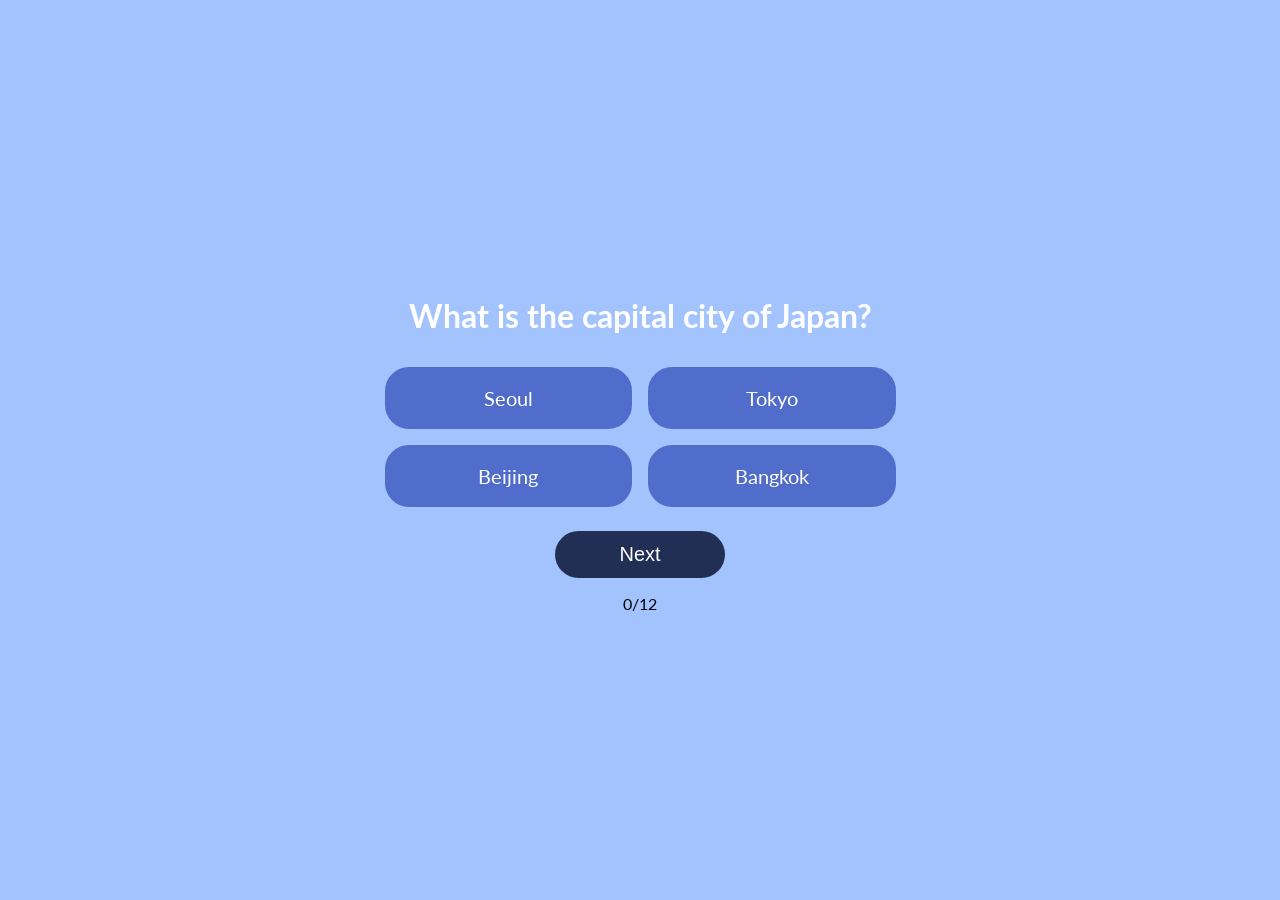
<file: index.html>
<!DOCTYPE html>
<html lang="en">
<head>
    <meta charset="UTF-8">
    <meta name="viewport" content="width=device-width, initial-scale=1.0">
    <link rel="shortcut icon" href="assets/img/favicon.png" type="">
    <link rel="stylesheet" href="assets/style/style.css">
    <title>RapidQuiz</title>
</head>
<body>
    <div id="quiz" class="quiz-body">
        <div class="quiz-contents">
            <div class="quiz-title">
                <h2 id="quiz-ques">Is this a Quiz Question?</h2>
            </div>
            <div class="quiz-answears">
                <div class="answears-row">
                    <div id="ans-1" class="answear-item">Answear 1</div>
                    <div id="ans-2" class="answear-item">Answear 2</div>
                </div>
                <div class="answears-row">
                    <div id="ans-3" class="answear-item">Answear 3</div>
                    <div id="ans-4" class="answear-item">Answear 4</div>
                </div>
            </div>
            <div class="quiz-next">
                <button id="btn-next" class="primary-btn">Next</button>
            </div>
            <div class="quiz-footer">
                <p id="quiz-status">0/10</p>    
            </div>
        </div>
    </div>
    
    <div id="result" class="result-body">
        <div class="result-content">
        <h2>Quiz Results</h2>
        <div class="quiz-status">
            <div class="status-icon">
                <img src="assets/img/accept.png" alt="correct, check, done icon">
            </div>
            <p id="status-text"></p>
        </div>
        <div class="result-score">
            <div class="score-procent result-card">
                <h3>Your score</h3>
                <p id="user-result-pct">100%</p>
            </div>
            <div class="score-points result-card">
                <h3>Your Points</h3>
                <p id="user-result-point">10</p>
            </div>
        </div>
        <button id="restart-btn" class="primary-btn">Start Over</button>
        </div>
    </div>

    <script src="assets/js/script.js"></script>
</body>
</html>
</file>
<file: assets/style/style.css>
@import url('https://fonts.googleapis.com/css2?family=Lato:ital,wght@0,100;0,300;0,400;0,700;0,900;1,100;1,300;1,400;1,700;1,900&display=swap');

body {
    margin: 0;
    padding: 0;
    background-color: #f0f8ff;
    font-family: "Lato", sans-serif;
}

.quiz-body {
    background-color: rgb(163, 195, 255);
    width: 100%;
    height: 100vh;
    display: none;
    text-align: center;
    justify-content: center;
    align-items: center;
}


.quiz-body .quiz-contents .quiz-title {
    margin: 1rem;
}

.quiz-body .quiz-contents .quiz-title h2{
    color: #ffffff;
    margin: 0;
    padding: 0.5rem;
    font-size: 2rem;
}

.quiz-body .quiz-contents .quiz-answears .answears-row {
    display: flex;
    justify-content: space-between;
    gap: 1rem;
}

.quiz-body .quiz-contents .quiz-answears .answears-row .answear-item {
    color: #ffffff;
    flex: 1 1 45%;
    margin: 0.5rem 0;
    font-size: 1.25rem;
    padding: 1rem 2rem;
    background-color: rgb(80, 109, 204);
    border-radius: 1.5rem;
    border: 3px solid rgb(80, 109, 204);
    cursor: pointer;
}

.quiz-body .quiz-contents .quiz-next {
    margin: 1rem;
}



.selected {
    border-color: rgb(34, 47, 85) !important;
}

#result {
    display: none;
}


.result-body {
    background-color: rgb(163, 195, 255);
    display: flex;
    flex-direction: column;
    justify-content: center;
    align-items: center;
    margin: auto;
    height: 100vh;
    text-align: center;
    color: rgb(34, 47, 85);
}

.result-content {
    background-color: #FFFFFF;
    padding: 4rem 2rem;
    
}

.result-body h2{
    font-size: 2rem;
}

.result-body .quiz-status .status-icon {
    max-width: 4rem;
    margin: auto;
}

.result-body .quiz-status .status-icon img {
    width: 100%;
    height: 100%;
    object-fit: cover;
}

.result-body .result-score {
    display: flex;
    justify-content: center;
}

.result-body .result-score .result-card {
    background-color: rgb(210, 225, 255);
    border-radius: 2rem;
    margin: 1rem;
    padding: 1.5rem 2rem;
}

.result-body .result-score .result-card h3 {
    margin: 0rem 0rem 0.5rem 0rem
}

.result-body .result-score .result-card p {
    margin: 0;
}

#status-text {
    margin: 0.5rem 1rem 1rem 1rem;
}

.primary-btn {
    outline: 0;
    border: none;
    padding: 0.75rem 4rem;
    border-radius: 1.5rem;
    font-size: 1.25rem;
    color: #ffffff;
    background-color: rgb(34, 47, 85);
    cursor: pointer;
}

.passed {
    color: #3c833e;
    font-size: 1.5rem;
    margin: 1rem;
}

.failed {
    color: rgb(255, 0, 0);
    font-size: 1.25rem;
}


#restart-btn {
    margin: 0.5rem;
}
</file>
